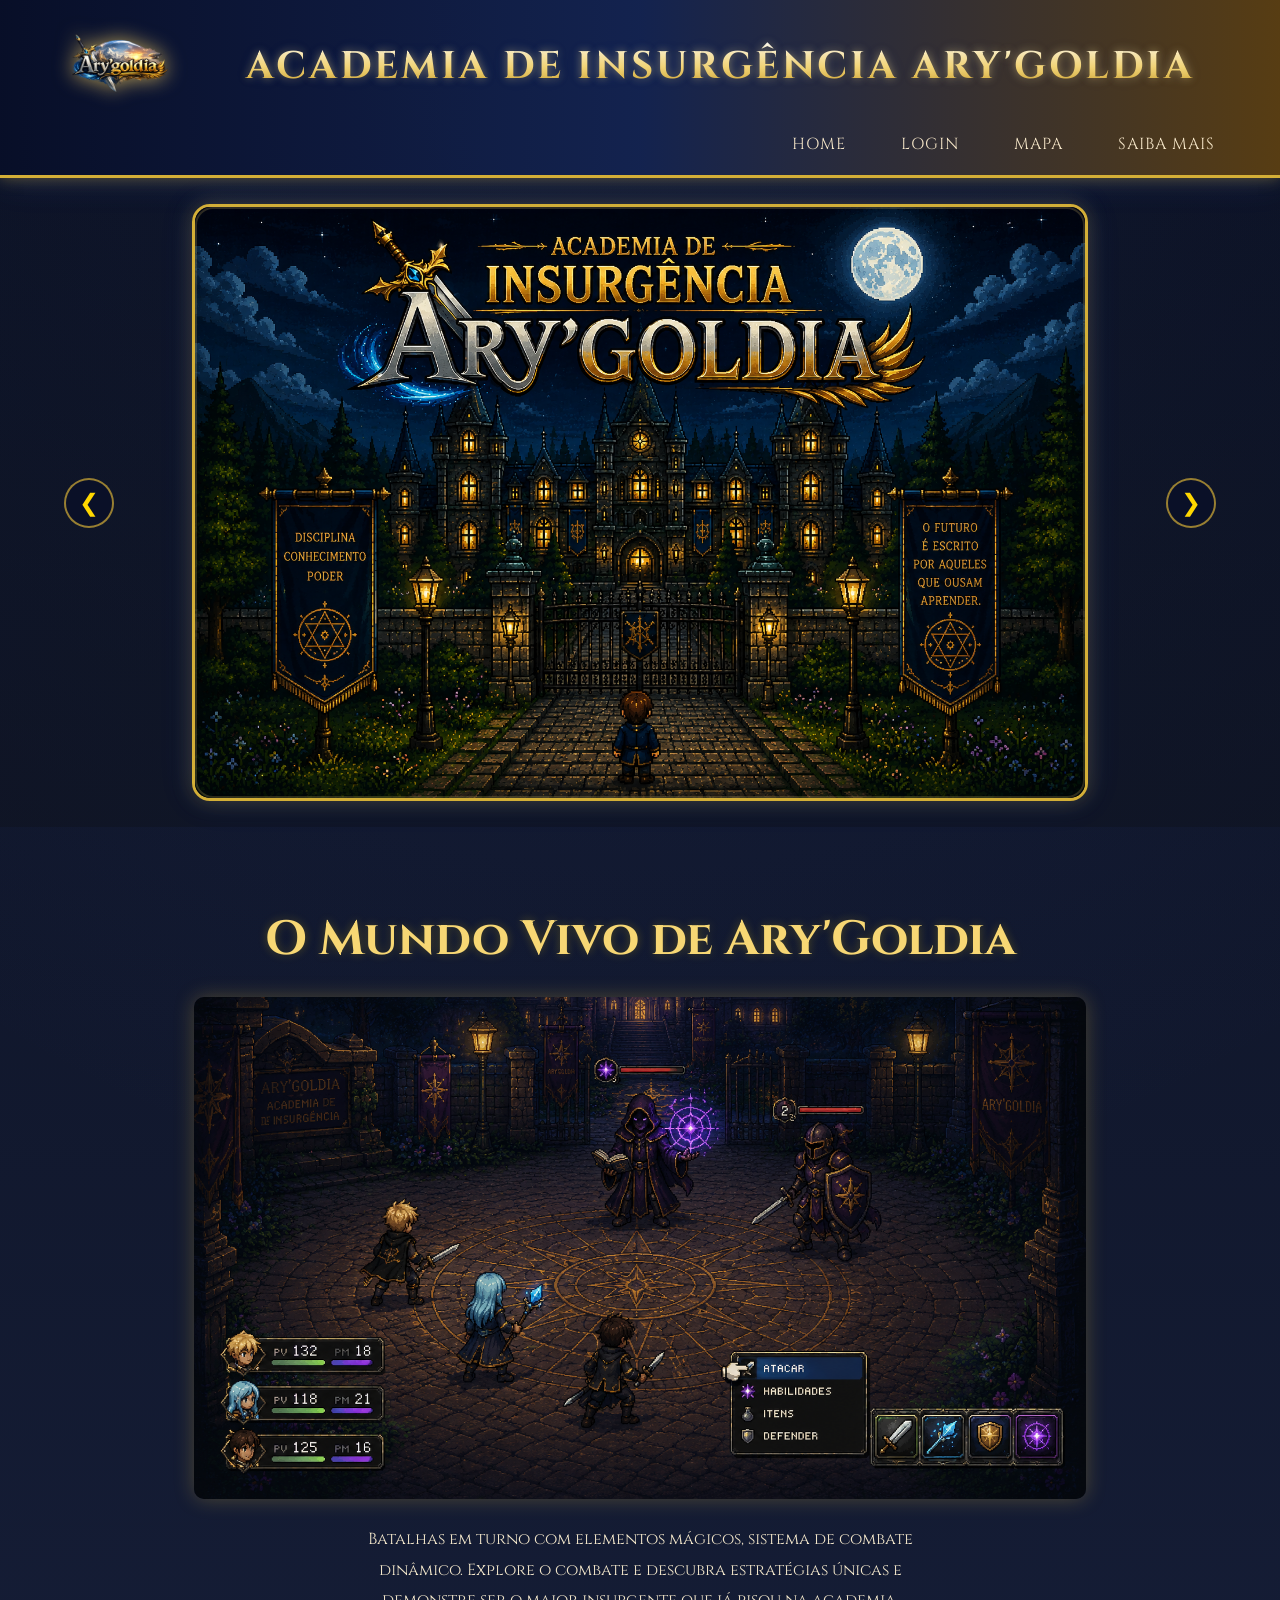
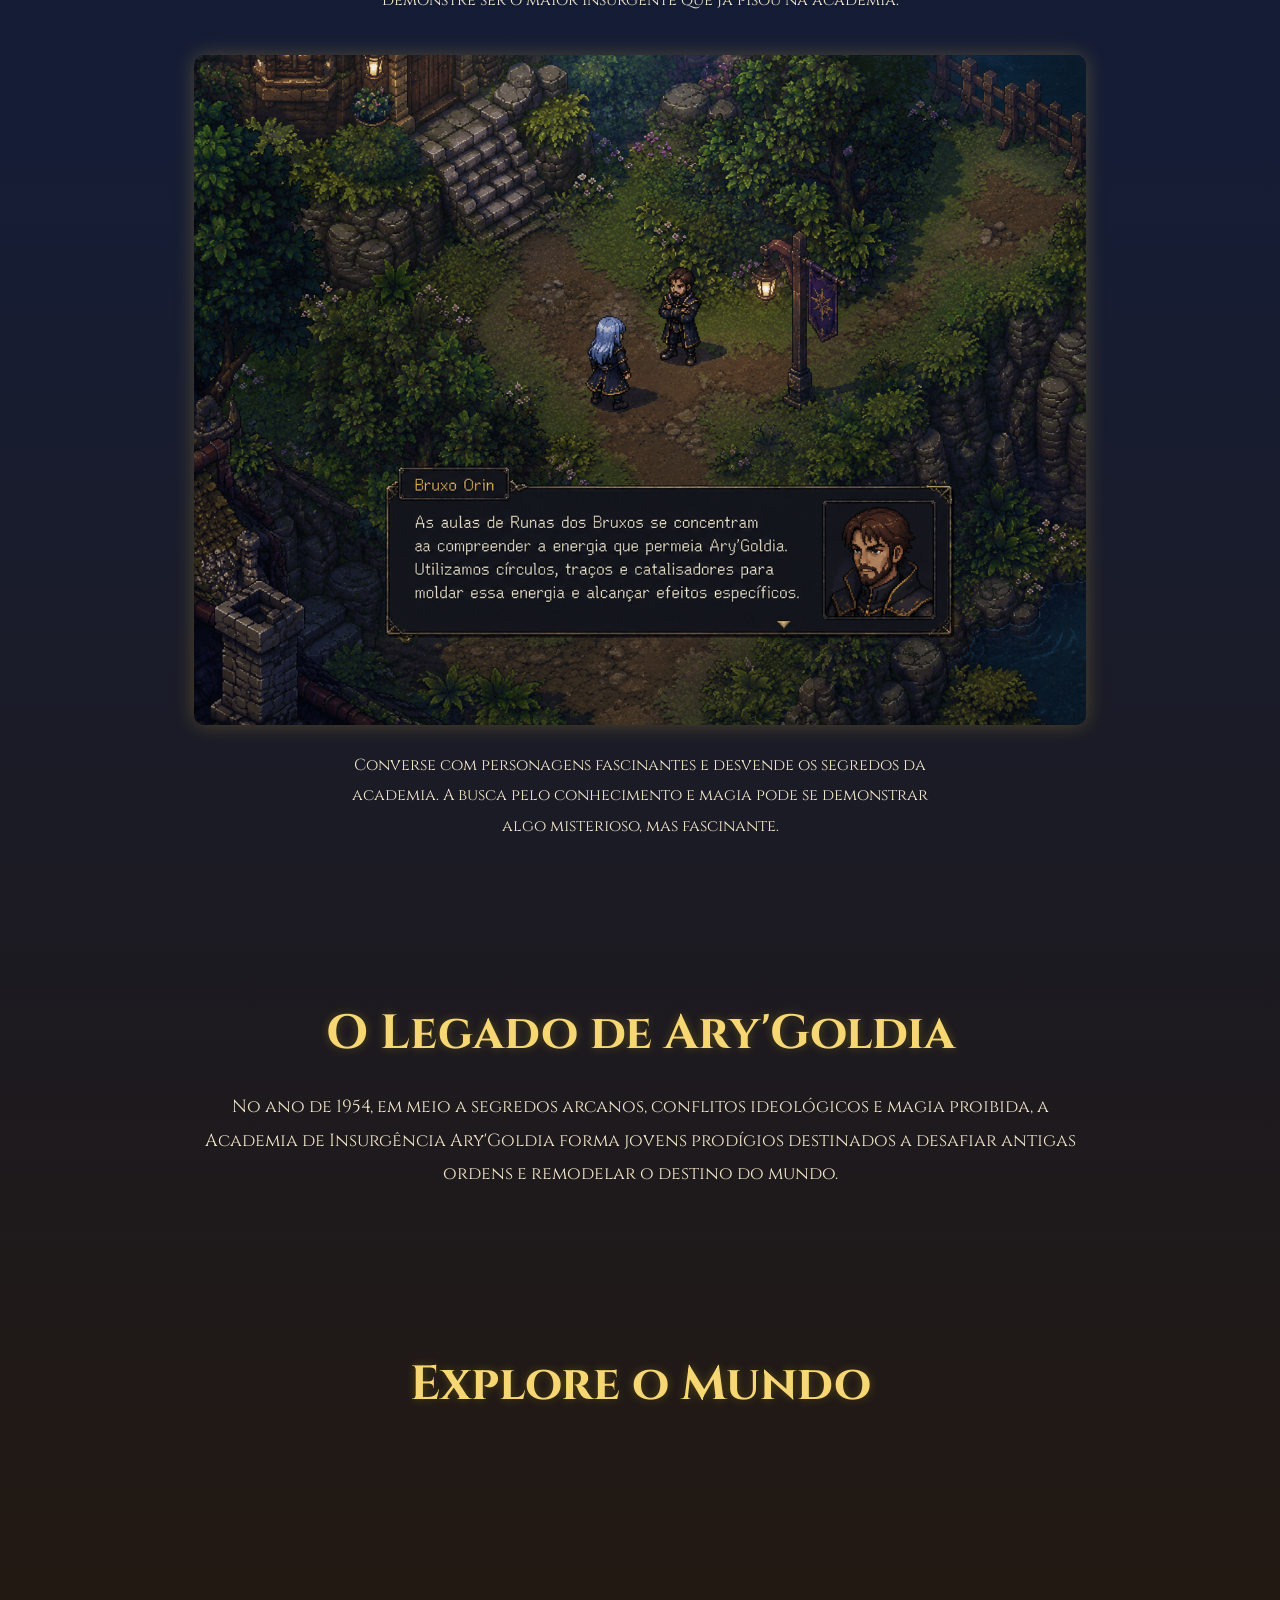
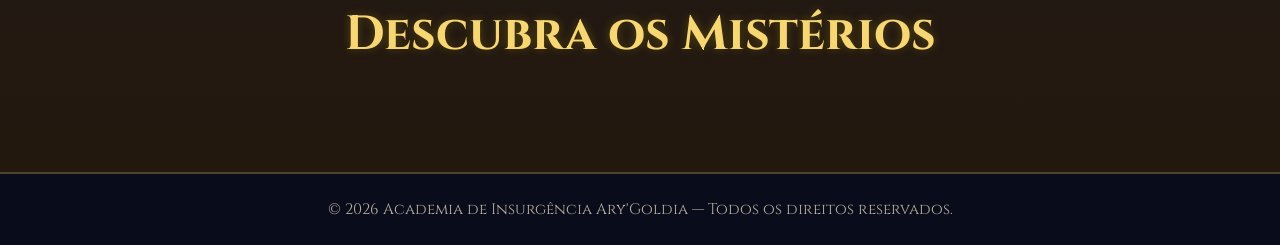
<file: index.html>
<!DOCTYPE html>
<!-- Define o tipo de documento como HTML5 para navegadores modernos -->
<html lang="pt-BR">
<!-- Define o idioma como português brasileiro -->

<head>
    <!-- Início da seção de configuração (não visível) -->
    
    <!-- CONFIGURAÇÕES BÁSICAS DE METADADOS -->
    <meta charset="UTF-8">
    <!-- Define codificação UTF-8 para suportar acentos e caracteres especiais -->
    <meta name="viewport" content="width=device-width, initial-scale=1.0">
    <!-- Torna a página responsiva para dispositivos móveis -->

    <!-- CONFIGURAÇÕES SEO (Search Engine Optimization) -->
    <meta name="description"
        content="Academia de Insurgência Ary'Goldia - Um RPG pixelado clássico ambientado em uma academia de magia em 1954.">
    <!-- Descrição do site para buscadores (Google, Bing, etc) -->
    <meta name="keywords" content="RPG, Ary'Goldia, Academia de Insurgência, jogo pixelado, fantasia">
    <!-- Palavras-chave para indexação por buscadores -->
    <meta name="author" content="Miguel Silva">
    <!-- Identifica o criador/autor do site -->

    <!-- TÍTULO DA PÁGINA -->
    <title>Academia de Insurgência Ary'Goldia</title>
    <!-- Título que aparece na aba do navegador e nos resultados de busca -->

    <!-- IMPORTAÇÃO DE FONTES -->
    <link href="https://fonts.googleapis.com/css2?family=Cinzel:wght@400;700&display=swap" rel="stylesheet">
    <!-- Carrega a fonte "Cinzel" do Google Fonts com pesos 400 (normal) e 700 (bold) -->

    <!-- IMPORTAÇÃO DE ESTILOS GLOBAIS -->
    <link rel="stylesheet" href="style.css">
    <!-- Carrega o arquivo de estilos externo (style.css) para toda a página -->
</head>
<!-- Fim da seção head (configuração) -->

<body>
    <!-- Início do corpo da página (conteúdo visível) -->

    <!-- =========================================
         HEADER (CABEÇALHO/NAVEGAÇÃO)
         ========================================= -->
    <header>
        <!-- Barra de navegação no topo de todas as páginas -->
        
        <!-- LOGO -->
        <img class="logo" src="imagens/LogoAry'Goldia.png" alt="Logo oficial de Ary'Goldia">
        <!-- Logo do jogo com texto alternativo para acessibilidade -->

        <!-- TÍTULO PRINCIPAL -->
        <h1>Academia de Insurgência Ary'Goldia</h1>
        <!-- Título principal do site que aparece em todas as páginas -->

        <!-- NAVEGAÇÃO PRINCIPAL -->
        <nav>
            <!-- Elemento de navegação semântico -->
            <ul>
                <!-- Lista desordenada com links de navegação -->
                <li><a href="index.html">Home</a></li>
                <!-- Link para a página inicial (você está aqui) -->
                <li><a href="login.html">Login</a></li>
                <!-- Link para a página de login -->
                <li><a href="arygoldia_mapa_interativo.html">Mapa</a></li>
                <!-- Link para o mapa interativo do jogo -->
                <li><a href="saiba-mais.html">Saiba Mais</a></li>
                <!-- Link para página com mais informações sobre o jogo -->
            </ul>
        </nav>
    </header>
    <!-- Fim do header -->

    <!-- =========================================
         CONTEÚDO PRINCIPAL
         ========================================= -->
    <main>
        <!-- Container principal de conteúdo da página -->

        <!-- SEÇÃO 1: CARROSSEL DE IMAGENS -->
        <section class="carrossel">
            <!-- Seção com imagens que passam automaticamente -->

            <div class="slides">
                <!-- Container das imagens do carrossel -->

                <!-- IMAGEM 1 DO CARROSSEL -->
                <img src="imagens/carrosel1.png" class="slide active" alt="Entrada da Academia Ary'Goldia">
                <!-- Primeira imagem (ativa por padrão), a que aparece quando carrega a página -->

                <!-- IMAGEM 2 DO CARROSSEL -->
                <img src="imagens/carrosel2.png" class="slide" alt="Sala de aula mágica da academia">
                <!-- Segunda imagem que rotaciona automaticamente -->

                <!-- IMAGEM 3 DO CARROSSEL -->
                <img src="imagens/carrosel3.png" class="slide" alt="Cidade acadêmica de Ary'Goldia">
                <!-- Terceira imagem que completa o ciclo -->

            </div>
            <!-- Fim do container de slides -->

            <!-- BOTÃO ANTERIOR (esquerda) -->
            <button class="prev">&#10094;</button>
            <!-- Botão para voltar à imagem anterior manualmente (seta ◄) -->
            
            <!-- BOTÃO PRÓXIMO (direita) -->
            <button class="next">&#10095;</button>
            <!-- Botão para avançar à próxima imagem manualmente (seta ►) -->

        </section>
        <!-- Fim do carrossel -->

        <!-- SEÇÃO 2: CHAMADA COM IMAGENS -->
        <section class="chamada">
            <!-- Seção promocional com imagens e descrições -->
            
            <h2>O Mundo Vivo de Ary'Goldia</h2>
            <!-- Título da seção -->
            
            <div class="imagens">
                <!-- Container que agrupa as imagens de promoção -->
                
                <!-- CARD 1: COMBATE -->
                <div class="imagem-container">
                    <!-- Primeiro card com imagem e texto -->
                    <img src="imagens/imagem1.png" alt="Cena de batalha mágica">
                    <!-- Imagem do card (combate) -->
                    <p>Batalhas em turno com elementos mágicos, sistema de combate dinâmico. Explore o combate e
                        descubra estratégias únicas e demonstre ser o maior insurgente que já pisou na academia.</p>
                    <!-- Descrição sobre combate no jogo -->
                </div>
                <!-- Fim do card 1 -->
                
                <!-- CARD 2: PERSONAGENS -->
                <div class="imagem-container">
                    <!-- Segundo card com imagem e texto -->
                    <img src="imagens/imagem2.png" alt="Conversa sobre magia">
                    <!-- Imagem do card (personagens) -->
                    <p>Converse com personagens fascinantes e desvende os segredos da academia. A busca pelo
                        conhecimento e magia pode se demonstrar algo misterioso, mas fascinante.</p>
                    <!-- Descrição sobre interação com personagens -->
                </div>
                <!-- Fim do card 2 -->
                
            </div>
            <!-- Fim do container de imagens -->
        </section>
        <!-- Fim da seção chamada -->

        <!-- SEÇÃO 3: LORE / HISTÓRIA -->
        <section class="lore">
            <!-- Seção com informações sobre a história e lore do jogo -->
            
            <h2>O Legado de Ary'Goldia</h2>
            <!-- Título da seção de lore -->

            <p>
                <!-- Parágrafo com contexto histórico -->
                No ano de 1954, em meio a segredos arcanos, conflitos ideológicos e magia proibida,
                a Academia de Insurgência Ary'Goldia forma jovens prodígios destinados a desafiar
                antigas ordens e remodelar o destino do mundo.
            </p>
        </section>
        <!-- Fim da seção lore -->

        <!-- SEÇÃO 4: MAPA (Espaço reservado) -->
        <section class="mapa">
            <!-- Seção reservada para mapa/exploração -->
            <h2>Explore o Mundo</h2>
            <!-- Título indicando funcionalidade futura -->
        </section>
        <!-- Fim da seção mapa -->

        <!-- SEÇÃO 5: SAIBA MAIS (Espaço reservado) -->
        <section class="sobre">
            <!-- Seção reservada para mais informações -->
            <h2>Descubra os Mistérios</h2>
            <!-- Título indicando funcionalidade futura -->
        </section>
        <!-- Fim da seção sobre -->

    </main>
    <!-- Fim do conteúdo principal -->

    <!-- =========================================
         RODAPÉ
         ========================================= -->
    <footer>
        <!-- Seção rodapé no final da página -->
        <p>© 2026 Academia de Insurgência Ary'Goldia — Todos os direitos reservados.</p>
        <!-- Texto de copyright e direitos autorais -->
    </footer>
    <!-- Fim do rodapé -->

    <!-- IMPORTAÇÃO DE JAVASCRIPT GLOBAL -->
    <script src="script.js"></script>
    <!-- Carrega o arquivo JavaScript externo que controla a lógica do carrossel e outras interações -->

</body>
<!-- Fim do corpo da página -->

</html>
<!-- Fim do documento HTML -->
</file>
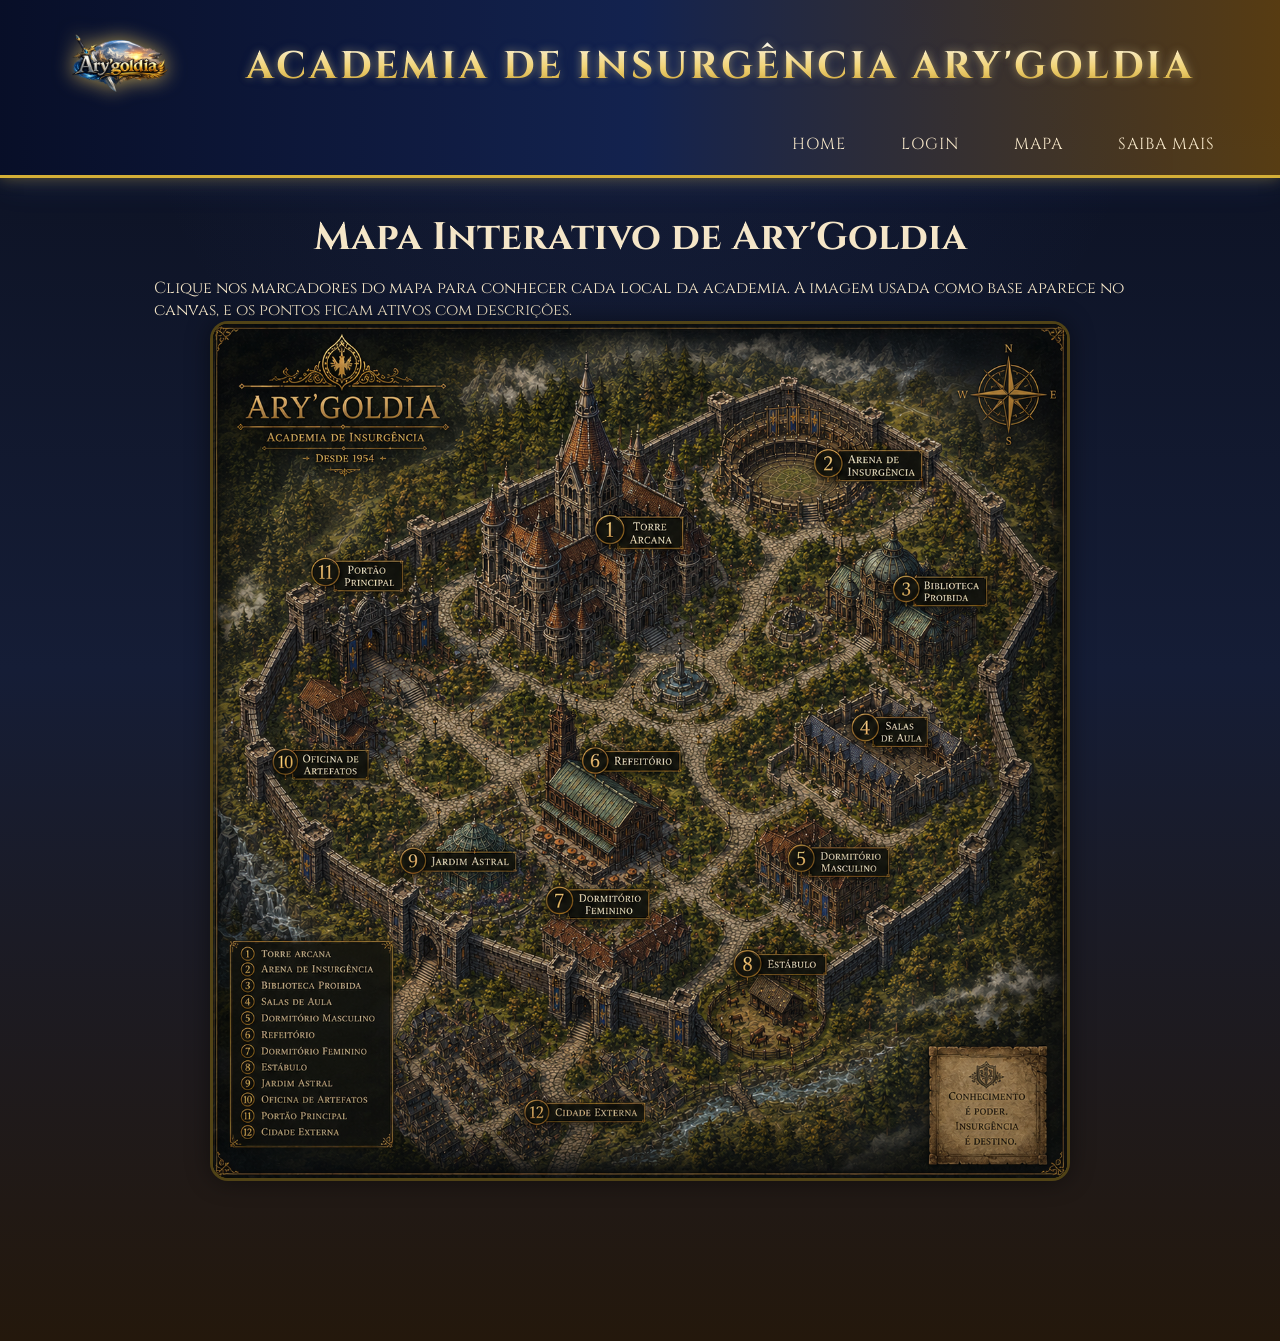
<file: arygoldia_mapa_interativo.html>
<!DOCTYPE html>
<!-- Define o tipo de documento como HTML5 -->
<html lang="pt-BR">
<!-- Define o idioma como português brasileiro -->

<head>
    <!-- Seção de configuração (não visível) -->
    <meta charset="UTF-8">
    <!-- Define codificação UTF-8 -->
    <meta name="viewport" content="width=device-width, initial-scale=1.0">
    <!-- Torna responsivo para celulares -->
    <meta name="description" content="Mapa interativo da Academia Ary'Goldia">
    <!-- Descrição para buscadores -->
    <meta name="author" content="Miguel Silva">
    <!-- Autor da página -->
    <title>Mapa Interativo - Academia de Insurgência Ary'Goldia</title>
    <!-- Título da página -->
    <link href="https://fonts.googleapis.com/css2?family=Cinzel:wght@400;700&display=swap" rel="stylesheet">
    <!-- Importa fonte Cinzel -->
    <link rel="stylesheet" href="style.css">
    <!-- Importa estilos globais -->
</head>

<body class="map-page">
    <!-- Body com classe "map-page" que aplica estilos específicos para esta página -->

    <!-- HEADER - NAVEGAÇÃO -->
    <header>
        <!-- Barra de navegação no topo -->
        <img class="logo" src="imagens/LogoAry'Goldia.png" alt="Logo oficial de Ary'Goldia">
        <!-- Logo do jogo -->
        <h1>Academia de Insurgência Ary'Goldia</h1>
        <!-- Título principal -->
        <nav>
            <!-- Navegação -->
            <ul>
                <!-- Lista de links -->
                <li><a href="index.html">Home</a></li>
                <!-- Link para home -->
                <li><a href="login.html">Login</a></li>
                <!-- Link para login -->
                <li><a href="arygoldia_mapa_interativo.html">Mapa</a></li>
                <!-- Link para esta página (você está aqui) -->
                <li><a href="saiba-mais.html">Saiba Mais</a></li>
                <!-- Link para saiba mais -->
            </ul>
        </nav>
    </header>
    <!-- Fim do header -->

    <!-- CONTEÚDO PRINCIPAL - MAPA INTERATIVO -->
    <main>
        <!-- Container principal -->
        <section class="map-section">
            <!-- Seção do mapa interativo -->
            
            <h2>Mapa Interativo de Ary'Goldia</h2>
            <!-- Título da página -->
            
            <p class="intro">Clique nos marcadores do mapa para conhecer cada local da academia. A imagem usada como base aparece no canvas, e os pontos ficam ativos com descrições.</p>
            <!-- Instruções para o usuário -->
            
            <div class="map-frame">
                <!-- Container que emoldura o mapa -->
                
                <canvas id="cv" width="680" height="680" aria-label="Mapa interativo da Academia Ary'Goldia"></canvas>
                <!-- Canvas onde o mapa é desenhado (elemento que permite desenhar com JavaScript) -->
                <!-- width e height definem o tamanho interno de desenho -->
                <!-- aria-label é para acessibilidade de leitores de tela -->
                
                <div id="panel">
                    <!-- Painel de informações que aparece ao clicar em um local (inicialmente invisível) -->
                    
                    <div id="panel-num">1</div>
                    <!-- Número do local clicado (círculo com número) -->
                    
                    <div id="panel-body">
                        <!-- Container para as informações do local -->
                        
                        <div id="panel-cat"></div>
                        <!-- Categoria do local (ex: "COMBATE", "HABITAÇÃO") -->
                        
                        <div id="panel-name"></div>
                        <!-- Nome do local (ex: "Torre Arcana") -->
                        
                        <div id="panel-desc"></div>
                        <!-- Descrição detalhada do local -->
                        
                    </div>
                    <!-- Fim do corpo do painel -->
                    
                    <button id="panel-close" aria-label="Fechar">✕</button>
                    <!-- Botão X para fechar o painel -->
                    <!-- aria-label descreve o botão para leitores de tela -->
                    
                </div>
                <!-- Fim do painel -->
                
            </div>
            <!-- Fim do map-frame -->
            
        </section>
        <!-- Fim da seção do mapa -->
    </main>
    <!-- Fim do conteúdo principal -->

    <!-- SCRIPT GLOBAL -->
    <script src="script.js"></script>
    <!-- Carrega o JavaScript que controla toda a lógica do mapa interativo -->
    <!-- Este arquivo contém: desenho do mapa, detecção de cliques, etc -->
    
</body>
<!-- Fim do corpo -->

</html>
<!-- Fim do HTML -->
</file>
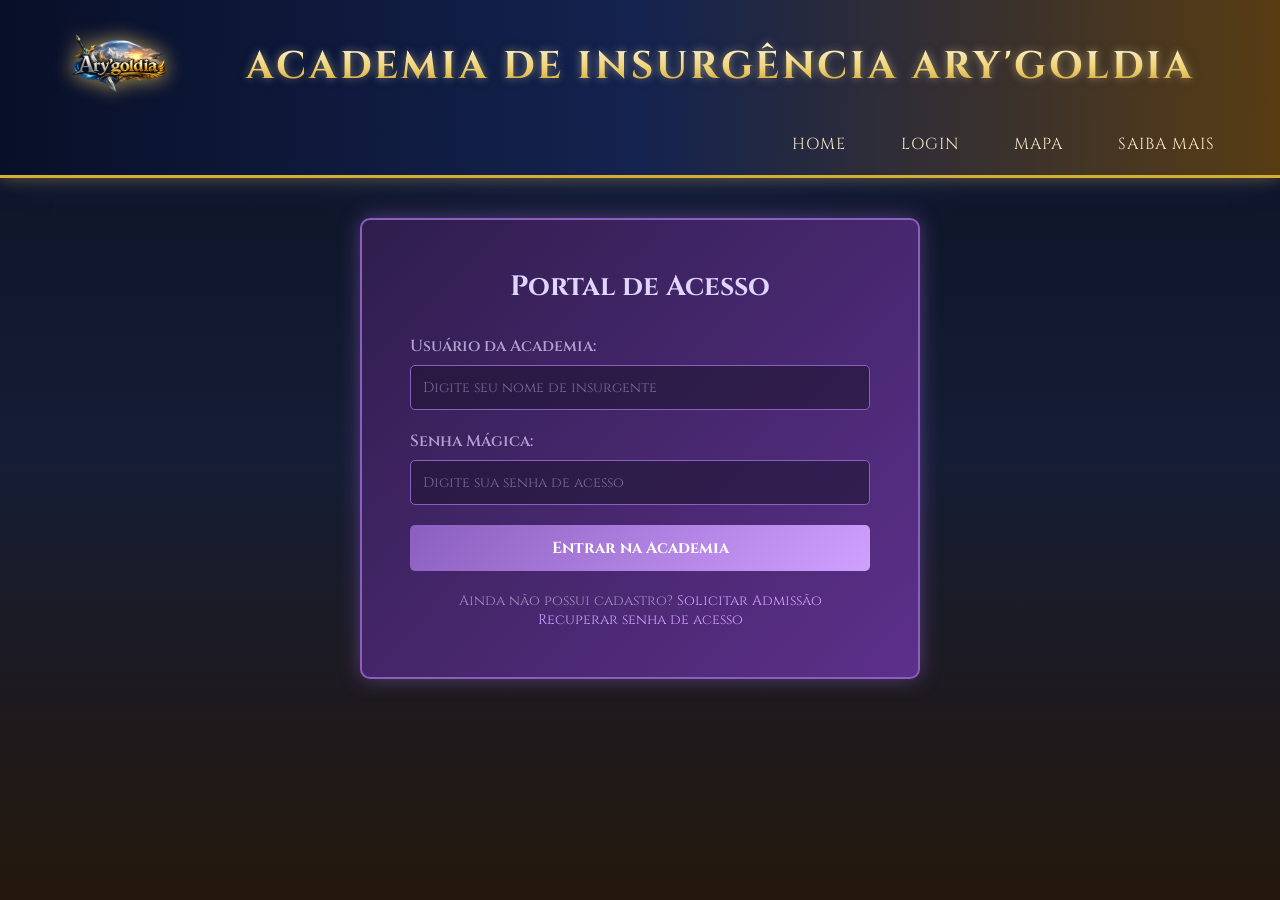
<file: login.html>
<!DOCTYPE html>
<!-- Define o tipo de documento como HTML5 -->
<html lang="pt-BR">
<!-- Define o idioma como português brasileiro -->

<head>
    <!-- Seção de configuração (não visível) -->
    <meta charset="UTF-8">
    <!-- Define codificação UTF-8 para caracteres especiais -->
    <meta name="viewport" content="width=device-width, initial-scale=1.0">
    <!-- Torna a página responsiva para dispositivos móveis -->
    <meta name="description" content="Login - Academia de Insurgência Ary'Goldia">
    <!-- Descrição para buscadores -->
    <meta name="author" content="Miguel Silva">
    <!-- Identifica o autor -->
    <title>Login - Academia de Insurgência Ary'Goldia</title>
    <!-- Título da página -->
    <link href="https://fonts.googleapis.com/css2?family=Cinzel:wght@400;700&display=swap" rel="stylesheet">
    <!-- Importa a fonte Cinzel do Google Fonts -->
    <link rel="stylesheet" href="style.css">
    <!-- Importa estilos globais -->
</head>

<body class="login-page">
    <!-- Body com classe especial "login-page" para aplicar estilos diferentes nesta página -->

    <!-- HEADER - NAVEGAÇÃO -->
    <header>
        <!-- Barra de navegação (igual em todas as páginas) -->
        <img class="logo" src="imagens/LogoAry'Goldia.png" alt="Logo oficial de Ary'Goldia">
        <!-- Logo do jogo -->
        <h1>Academia de Insurgência Ary'Goldia</h1>
        <!-- Título principal -->
        <nav>
            <!-- Navegação -->
            <ul>
                <!-- Lista de links -->
                <li><a href="index.html">Home</a></li>
                <!-- Link para home -->
                <li><a href="login.html">Login</a></li>
                <!-- Link para esta página (você está aqui) -->
                <li><a href="arygoldia_mapa_interativo.html">Mapa</a></li>
                <!-- Link para mapa interativo -->
                <li><a href="saiba-mais.html">Saiba Mais</a></li>
                <!-- Link para saiba mais -->
            </ul>
        </nav>
    </header>
    <!-- Fim do header -->

    <!-- CONTEÚDO PRINCIPAL - FORMULÁRIO DE LOGIN -->
    <main>
        <!-- Container principal -->
        <div class="login-container">
            <!-- Caixa do formulário de login com estilo roxo -->
            <h2>Portal de Acesso</h2>
            <!-- Título do formulário -->
            <form>
                <!-- Formulário de login (elementos interativos) -->
                
                <!-- CAMPO 1: USUÁRIO -->
                <div class="form-group">
                    <!-- Grupo para organizar um campo do formulário -->
                    <label for="usuario">Usuário da Academia:</label>
                    <!-- Rótulo descritivo (conectado ao input pelo id) -->
                    <input type="text" id="usuario" name="usuario" placeholder="Digite seu nome de insurgente" required>
                    <!-- Campo de entrada de texto para username, obrigatório (required) -->
                </div>
                <!-- Fim do grupo de usuário -->

                <!-- CAMPO 2: SENHA -->
                <div class="form-group">
                    <!-- Grupo para organizar o campo de senha -->
                    <label for="senha">Senha Mágica:</label>
                    <!-- Rótulo para o campo de senha -->
                    <input type="password" id="senha" name="senha" placeholder="Digite sua senha de acesso" required>
                    <!-- Campo de entrada de senha (oculta caracteres), obrigatório -->
                </div>
                <!-- Fim do grupo de senha -->

                <!-- BOTÃO DE ENVIO -->
                <button type="submit" class="btn-login">Entrar na Academia</button>
                <!-- Botão para submeter o formulário (enviar dados) -->

                <!-- LINKS DE SUPORTE -->
                <div class="login-footer">
                    <!-- Container para links auxiliares no rodapé do formulário -->
                    <p>Ainda não possui cadastro? <a href="#">Solicitar Admissão</a></p>
                    <!-- Parágrafo com link para criar nova conta -->
                    <p><a href="#">Recuperar senha de acesso</a></p>
                    <!-- Link para recuperar senha esquecida -->
                </div>
                <!-- Fim dos links de suporte -->
            </form>
            <!-- Fim do formulário -->
        </div>
        <!-- Fim do container de login -->
    </main>
    <!-- Fim do conteúdo principal -->

    <!-- SCRIPT GLOBAL -->
    <script src="script.js"></script>
    <!-- Carrega JavaScript global -->
</body>
<!-- Fim do corpo -->

</html>
<!-- Fim do HTML -->
</file>
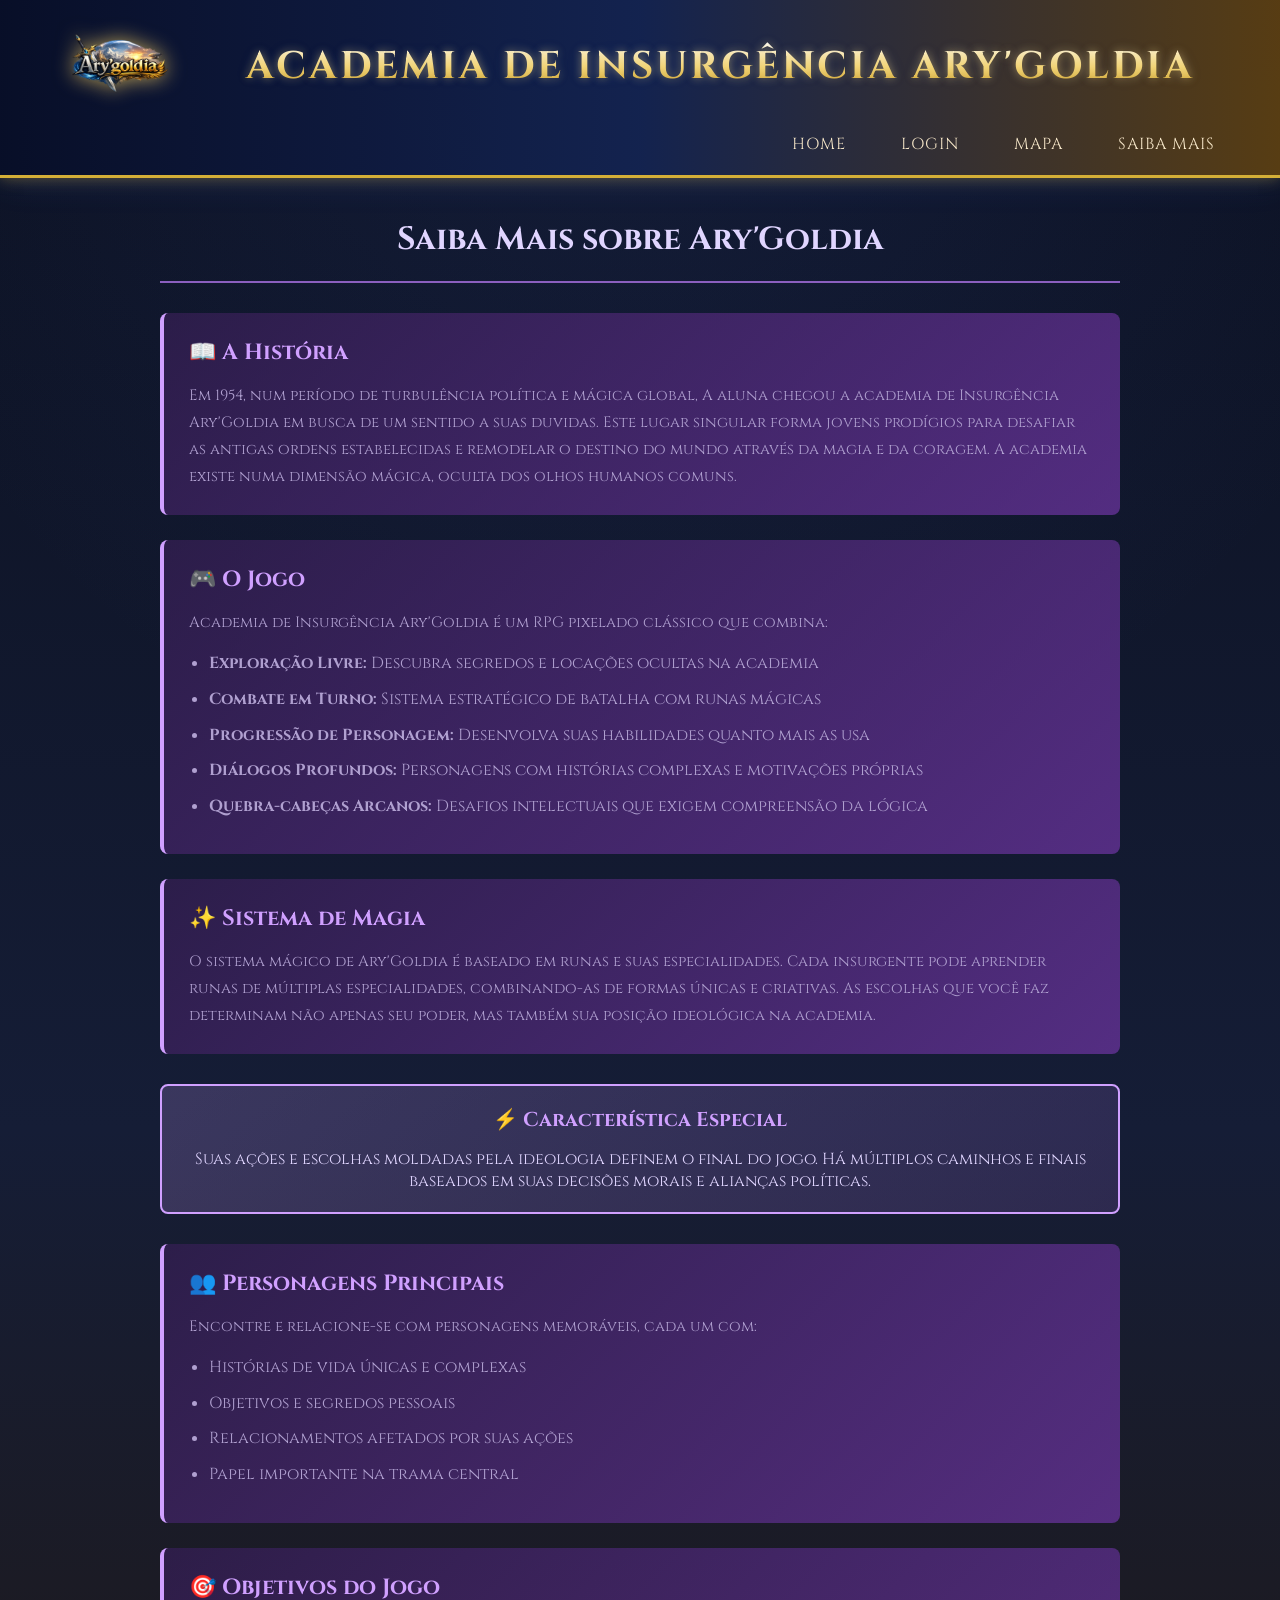
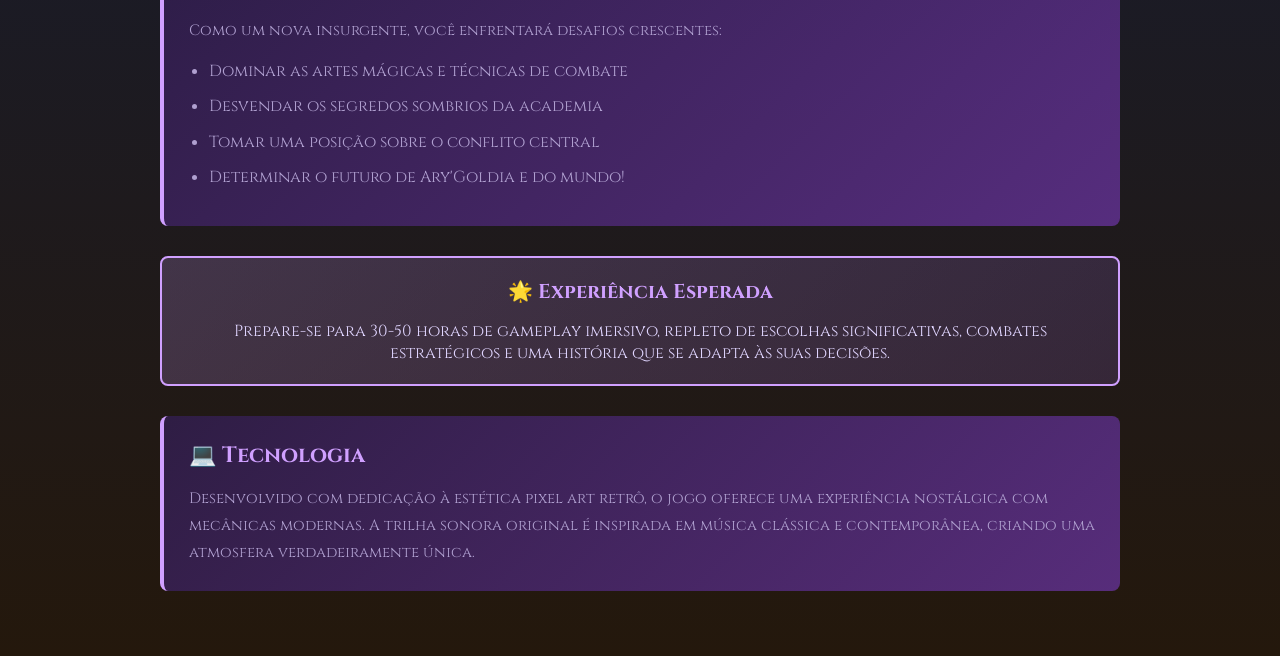
<file: saiba-mais.html>
<!DOCTYPE html>
<!-- Define o tipo de documento como HTML5 para navegadores modernos -->
<html lang="pt-BR">
<!-- Define o idioma da página como português brasileiro -->

<head>
    <!-- Começo da seção de configuração da página (não visível) -->
    <meta charset="UTF-8">
    <!-- Define a codificação de caracteres como UTF-8 para suportar acentos e símbolos -->
    <meta name="viewport" content="width=device-width, initial-scale=1.0">
    <!-- Torna a página responsiva em dispositivos móveis -->
    <meta name="description" content="Saiba Mais - Academia de Insurgência Ary'Goldia">
    <!-- Descrição da página para buscadores (SEO) -->
    <meta name="author" content="Miguel Silva">
    <!-- Identifica o autor da página -->
    <title>Saiba Mais - Academia de Insurgência Ary'Goldia</title>
    <!-- Define o título que aparece na aba do navegador -->
    <link href="https://fonts.googleapis.com/css2?family=Cinzel:wght@400;700&display=swap" rel="stylesheet">
    <!-- Importa a fonte "Cinzel" do Google Fonts com pesos 400 (normal) e 700 (bold) -->
    <link rel="stylesheet" href="style.css">
    <!-- Importa o arquivo de estilos global (style.css) -->
    <style>
        /* Estilos específicos desta página (internos) */
        
        .saiba-mais-section {
            /* Container principal que centraliza o conteúdo */
            padding: 40px 20px; /* Espaço interno: 40px em cima/baixo, 20px nas laterais */
            max-width: 1000px; /* Largura máxima do container */
            margin: 0 auto; /* Centraliza horizontalmente */
        }

        .saiba-mais-section h2 {
            /* Estilo do título principal da seção */
            color: #e0d5ff; /* Cor roxa clara */
            font-size: 32px; /* Tamanho do texto */
            margin-bottom: 30px; /* Espaço abaixo do título */
            text-align: center; /* Centraliza o texto */
            border-bottom: 2px solid #8b5fbf; /* Linha roxa abaixo */
            padding-bottom: 20px; /* Espaço interno abaixo */
        }

        .info-card {
            /* Estilo dos cartões de informação */
            background: linear-gradient(135deg, rgba(50, 30, 80, 0.8), rgba(100, 50, 150, 0.8));
            /* Fundo com gradiente roxo diagonal (semi-transparente) */
            border-left: 4px solid #d0a0ff; /* Borda roxa à esquerda */
            border-radius: 8px; /* Cantos arredondados */
            padding: 25px; /* Espaço interno */
            margin-bottom: 25px; /* Espaço abaixo de cada cartão */
            transition: all 0.3s ease; /* Transição suave de 0.3s para efeitos */
        }

        .info-card:hover {
            /* Efeito quando o mouse passa sobre o cartão */
            transform: translateX(5px); /* Move 5px para a direita */
            box-shadow: 0 5px 20px rgba(208, 160, 255, 0.2);
            /* Adiciona sombra roxa para destaque */
        }

        .info-card h3 {
            /* Estilo dos títulos dentro dos cartões */
            color: #d0a0ff; /* Cor roxa */
            font-size: 22px; /* Tamanho do texto */
            margin-bottom: 15px; /* Espaço abaixo */
        }

        .info-card p {
            /* Estilo dos parágrafos dentro dos cartões */
            color: #b0a0d0; /* Cor roxa mais clara */
            line-height: 1.8; /* Espaço entre linhas para melhor leitura */
            font-size: 15px; /* Tamanho do texto */
        }

        .info-card ul {
            /* Estilo das listas dentro dos cartões */
            color: #b0a0d0; /* Cor roxa */
            margin: 15px 0 0 20px; /* Espaçamento e indentação */
        }

        .info-card li {
            /* Estilo de cada item da lista */
            margin-bottom: 10px; /* Espaço entre itens */
            line-height: 1.6; /* Espaço entre linhas */
        }

        .destaque {
            /* Estilo dos cartões destacados */
            background: linear-gradient(135deg, rgba(208, 160, 255, 0.2), rgba(139, 95, 191, 0.2));
            /* Fundo com gradiente roxo diagonal (mais transparente) */
            border: 2px solid #d0a0ff; /* Borda roxa em todos os lados */
            border-radius: 8px; /* Cantos arredondados */
            padding: 20px; /* Espaço interno */
            margin: 30px 0; /* Espaço acima e abaixo */
            text-align: center; /* Centraliza o texto */
        }

        .destaque h3 {
            /* Estilo dos títulos destacados */
            color: #d0a0ff; /* Cor roxa */
            font-size: 20px; /* Tamanho do texto */
            margin-bottom: 15px; /* Espaço abaixo */
        }

        .destaque p {
            /* Estilo dos parágrafos destacados */
            color: #e0d5ff; /* Cor roxa clara */
            font-size: 16px; /* Tamanho do texto */
        }
    </style>
    <!-- Fim da seção de estilos internos -->
</head>
<!-- Fim da seção head -->

<body>
    <!-- Corpo da página (conteúdo visível) -->

    <!-- HEADER - Início -->
    <header>
        <!-- Barra de navegação no topo da página -->
        <img class="logo" src="imagens/LogoAry'Goldia.png" alt="Logo oficial de Ary'Goldia">
        <!-- Logo do jogo com texto alternativo para acessibilidade -->
        <h1>Academia de Insurgência Ary'Goldia</h1>
        <!-- Título principal da página -->
        <nav>
            <!-- Navegação principal -->
            <ul>
                <!-- Lista de links de navegação -->
                <li><a href="index.html">Home</a></li>
                <!-- Link para a página inicial -->
                <li><a href="login.html">Login</a></li>
                <!-- Link para a página de login -->
                <li><a href="arygoldia_mapa_interativo.html">Mapa</a></li>
                <!-- Link para o mapa interativo -->
                <li><a href="saiba-mais.html">Saiba Mais</a></li>
                <!-- Link para esta página (saiba-mais) -->
            </ul>
        </nav>
    </header>
    <!-- HEADER - Fim -->

    <!-- MAIN CONTENT - Início -->
    <main>
        <!-- Container principal de conteúdo -->
        <section class="saiba-mais-section">
            <!-- Seção de informações sobre o jogo -->
            <h2>Saiba Mais sobre Ary'Goldia</h2>
            <!-- Título da seção -->

            <!-- CARTÃO 1: A História -->
            <div class="info-card">
                <!-- Cartão com informações sobre a história -->
                <h3>📖 A História</h3>
                <!-- Título com ícone de livro -->
                <p>
                    <!-- Parágrafo com contexto do jogo -->
                    Em 1954, num período de turbulência política e mágica global, A aluna chegou a academia de Insurgência 
                    Ary'Goldia em busca de um sentido a suas duvidas. Este lugar singular forma jovens prodígios para desafiar as antigas ordens 
                    estabelecidas e remodelar o destino do mundo através da magia e da coragem. A academia existe numa 
                    dimensão mágica, oculta dos olhos humanos comuns.
                </p>
            </div>

            <!-- CARTÃO 2: O Jogo -->
            <div class="info-card">
                <!-- Cartão com informações sobre o jogo -->
                <h3>🎮 O Jogo</h3>
                <!-- Título com ícone de controle -->
                <p>
                    <!-- Introdução sobre o tipo de jogo -->
                    Academia de Insurgência Ary'Goldia é um RPG pixelado clássico que combina:
                </p>
                <ul>
                    <!-- Lista de características do jogo -->
                    <li><strong>Exploração Livre:</strong> Descubra segredos e locações ocultas na academia</li>
                    <!-- Característica 1: exploração -->
                    <li><strong>Combate em Turno:</strong> Sistema estratégico de batalha com runas mágicas</li>
                    <!-- Característica 2: combate -->
                    <li><strong>Progressão de Personagem:</strong> Desenvolva suas habilidades quanto mais as usa</li>
                    <!-- Característica 3: progressão -->
                    <li><strong>Diálogos Profundos:</strong> Personagens com histórias complexas e motivações próprias</li>
                    <!-- Característica 4: diálogos -->
                    <li><strong>Quebra-cabeças Arcanos:</strong> Desafios intelectuais que exigem compreensão da lógica</li>
                    <!-- Característica 5: puzzles -->
                </ul>
            </div>

            <!-- CARTÃO 3: Sistema de Magia -->
            <div class="info-card">
                <!-- Cartão explicando o sistema mágico -->
                <h3>✨ Sistema de Magia</h3>
                <!-- Título com ícone de magia -->
                <p>
                    <!-- Explicação do sistema de runas -->
                    O sistema mágico de Ary'Goldia é baseado em runas e suas especialidades. Cada insurgente pode 
                    aprender runas de múltiplas especialidades, combinando-as de formas únicas e criativas. As escolhas 
                    que você faz determinam não apenas seu poder, mas também sua posição ideológica na academia.
                </p>
            </div>

            <!-- CARTÃO DESTACADO 1: Característica Especial -->
            <div class="destaque">
                <!-- Cartão destacado com informação importante -->
                <h3>⚡ Característica Especial</h3>
                <!-- Título destacado -->
                <p>
                    <!-- Destaque sobre escolhas no jogo -->
                    Suas ações e escolhas moldadas pela ideologia definem o final do jogo. Há múltiplos caminhos 
                    e finais baseados em suas decisões morais e alianças políticas.
                </p>
            </div>

            <!-- CARTÃO 4: Personagens Principais -->
            <div class="info-card">
                <!-- Cartão sobre personagens -->
                <h3>👥 Personagens Principais</h3>
                <!-- Título com ícone de pessoas -->
                <p>
                    <!-- Introdução sobre personagens -->
                    Encontre e relacione-se com personagens memoráveis, cada um com:
                </p>
                <ul>
                    <!-- Lista de características dos personagens -->
                    <li>Histórias de vida únicas e complexas</li>
                    <li>Objetivos e segredos pessoais</li>
                    <li>Relacionamentos afetados por suas ações</li>
                    <li>Papel importante na trama central</li>
                </ul>
            </div>

            <!-- CARTÃO 5: Objetivos do Jogo -->
            <div class="info-card">
                <!-- Cartão listando objetivos -->
                <h3>🎯 Objetivos do Jogo</h3>
                <!-- Título com ícone de alvo -->
                <p>
                    <!-- Introdução aos objetivos -->
                    Como um nova insurgente, você enfrentará desafios crescentes:
                </p>
                <ul>
                    <!-- Lista de objetivos do jogo -->
                    <li>Dominar as artes mágicas e técnicas de combate</li>
                    <li>Desvendar os segredos sombrios da academia</li>
                    <li>Tomar uma posição sobre o conflito central</li>
                    <li>Determinar o futuro de Ary'Goldia e do mundo!</li>
                </ul>
            </div>

            <!-- CARTÃO DESTACADO 2: Experiência Esperada -->
            <div class="destaque">
                <!-- Cartão destacado com informação sobre gameplay -->
                <h3>🌟 Experiência Esperada</h3>
                <!-- Título destacado -->
                <p>
                    <!-- Destaque sobre duração e qualidade -->
                    Prepare-se para 30-50 horas de gameplay imersivo, repleto de escolhas significativas, 
                    combates estratégicos e uma história que se adapta às suas decisões.
                </p>
            </div>

            <!-- CARTÃO 6: Tecnologia -->
            <div class="info-card">
                <!-- Cartão sobre tecnologia do jogo -->
                <h3>💻 Tecnologia</h3>
                <!-- Título com ícone de computador -->
                <p>
                    <!-- Descrição técnica do jogo -->
                    Desenvolvido com dedicação à estética pixel art retrô, o jogo oferece uma experiência nostálgica 
                    com mecânicas modernas. A trilha sonora original é inspirada em música clássica e contemporânea, 
                    criando uma atmosfera verdadeiramente única.
                </p>
            </div>
        </section>
        <!-- Fim da seção de informações -->
    </main>
    <!-- FIM MAIN CONTENT -->

    <!-- Script externo -->
    <script src="script.js"></script>
    <!-- Carrega o arquivo JavaScript global (script.js) -->
</body>
<!-- Fim do corpo da página -->

</html>
<!-- Fim do documento HTML -->
</file>
<file: style.css>
/* =========================================
   ACADEMIA DE INSURGÊNCIA ARY'GOLDIA
   CSS OFICIAL - RPG PIXEL FANTASY
   ========================================= */

:root {
    --primary-gold: #d4af37;
    --secondary-gold: #f7d774;
    --text-light: #f5e6c8;
    --text-muted: #f3e7cb;
    --bg-dark: #0b1020;
    --bg-mid: #151d36;
    --bg-accent: #24180c;
    --shadow-blue: rgba(80, 120, 255, 0.15);
    --shadow-gold: rgba(212, 175, 55, 0.4);
}

* {
    margin: 0;
    padding: 0;
    box-sizing: border-box;
}

html {
    scroll-behavior: smooth;
}

body {
    min-height: 100vh;
    overflow-x: hidden;
    font-family: 'Cinzel', serif;
    color: var(--text-light);
    background:
        radial-gradient(circle at top, rgba(60, 90, 180, 0.15), transparent 35%),
        linear-gradient(to bottom, var(--bg-dark), var(--bg-mid), var(--bg-accent));
}

img {
    max-width: 100%;
    display: block;
}

header {
    display: flex;
    flex-wrap: wrap;
    justify-content: space-between;
    align-items: center;
    gap: 20px;
    padding: 20px clamp(20px, 5vw, 50px);
    background: linear-gradient(
        to right,
        rgba(8, 15, 40, 0.97),
        rgba(20, 35, 80, 0.96),
        rgba(92, 63, 18, 0.95)
    );
    border-bottom: 3px solid var(--primary-gold);
    box-shadow:
        0 0 15px var(--shadow-gold),
        0 0 35px var(--shadow-blue);
    position: sticky;
    top: 0;
    z-index: 1000;
}

.logo {
    width: 140px;
    filter: drop-shadow(0 0 10px rgba(255, 215, 100, 0.7));
    animation: brilhoLogo 3s infinite alternate;
    transition: transform 0.4s ease;
}

.logo:hover {
    transform: scale(1.08);
}

@keyframes brilhoLogo {
    from {
        filter: drop-shadow(0 0 8px gold);
    }
    to {
        filter: drop-shadow(0 0 18px #5dade2);
    }
}

header h1 {
    flex: 1 1 auto;
    min-width: 0;
    text-align: center;
    white-space: normal;
    font-size: clamp(1.4rem, 3vw, 2.7rem);
    letter-spacing: 3px;
    text-transform: uppercase;
    background: linear-gradient(to bottom, #ffffff, var(--secondary-gold), #b8860b);
    -webkit-background-clip: text;
    -webkit-text-fill-color: transparent;
    text-shadow:
        0 0 8px rgba(255, 223, 120, 0.45),
        0 0 15px var(--shadow-blue);
}

nav {
    margin-left: auto;
    align-self: center;
}

nav ul {
    display: flex;
    flex-wrap: wrap;
    justify-content: flex-end;
    list-style: none;
    gap: 25px;
}

nav a {
    text-decoration: none;
    color: var(--text-light);
    text-transform: uppercase;
    font-size: clamp(1rem, 1.05vw, 1.1rem);
    letter-spacing: 1px;
    padding: 10px 14px;
    border: 1px solid transparent;
    border-radius: 8px;
    outline: none;
    transition: all 0.3s ease;
}

nav a:hover {
    color: #ffd700;
    border-color: rgba(255, 215, 0, 0.6);
    background: rgba(255, 215, 0, 0.08);
    box-shadow:
        0 0 10px rgba(255, 215, 0, 0.25),
        0 0 15px rgba(100, 180, 255, 0.15);
}

main {
    width: 100%;
}

.carrossel {
    width: 100%;
    display: flex;
    justify-content: center;
    align-items: center;
    position: relative;
    padding: clamp(15px, 2vw, 40px);
    background: linear-gradient(to bottom, rgba(10, 16, 32, 0.4), rgba(15, 20, 35, 0.75));
}

.slides {
    position: relative;
    width: min(70vw, 1100px);
    max-width: 100%;
    border: clamp(2px, 0.3vw, 4px) solid var(--primary-gold);
    border-radius: 18px;
    overflow: hidden;
    box-shadow:
        0 0 20px rgba(212, 175, 55, 0.25),
        0 0 35px rgba(40, 90, 255, 0.12);
}

.slides img {
    position: absolute;
    inset: 0;
    width: 100%;
    height: 100%;
    object-fit: cover;
    object-position: center;
    opacity: 0;
    transition: opacity 2s ease, transform 0.5s ease;
}

.slides img.active {
    opacity: 1;
    z-index: 1;
}

.slides:hover img {
    transform: scale(1.02);
}

.slides::before {
    content: "";
    position: absolute;
    inset: 0;
    border: 2px solid rgba(255, 223, 120, 0.18);
    border-radius: inherit;
    pointer-events: none;
    z-index: 5;
}

.prev,
.next {
    position: absolute;
    top: 50%;
    transform: translateY(-50%);
    width: 50px;
    height: 50px;
    background: rgba(10, 15, 40, 0.75);
    color: gold;
    border: 2px solid rgba(212, 175, 55, 0.7);
    border-radius: 50%;
    font-size: 1.5rem;
    cursor: pointer;
    transition: all 0.3s ease;
}

.prev:hover,
.next:hover,
.prev:focus,
.next:focus {
    background: rgba(25, 35, 75, 0.95);
    box-shadow: 0 0 15px rgba(255, 215, 0, 0.35);
}

.prev {
    left: 5%;
}

.next {
    right: 5%;
}

.lore,
.mapa,
.sobre,
.chamada {
    padding: 80px clamp(5%, 12%, 15%);
    text-align: center;
    margin: 0 auto;
    max-width: 1200px;
}

.lore h2,
.mapa h2,
.sobre h2,
.chamada h2 {
    font-size: clamp(2rem, 4vw, 3rem);
    margin-bottom: 25px;
    color: var(--secondary-gold);
    text-shadow: 0 0 10px rgba(255, 215, 0, 0.25);
}

.lore p,
.chamada .imagem-container p {
    max-width: 900px;
    margin: auto;
    line-height: 1.9;
    font-size: 1.1rem;
    color: var(--text-muted);
}

.chamada .imagens {
    display: flex;
    flex-direction: column;
    gap: 40px;
    align-items: center;
}

.chamada .imagens img {
    max-width: 100%;
    height: auto;
    border-radius: 10px;
    box-shadow: 0 0 20px rgba(212, 175, 55, 0.3);
}

.chamada .imagem-container p {
    margin-top: 25px;
    font-size: 1rem;
    max-width: 600px;
    margin-left: auto;
    margin-right: auto;
}

footer {
    text-align: center;
    padding: 25px;
    border-top: 2px solid rgba(212, 175, 55, 0.35);
    background: rgba(8, 12, 28, 0.95);
    font-size: 0.95rem;
    color: rgba(245, 230, 200, 0.75);
}

body.login-page main {
    padding: 40px clamp(30px, 5vw, 60px);
    max-width: 1100px;
    margin: 0 auto;
}

body.login-page .login-container {
    width: min(100%, 560px);
    margin: 0 auto;
    padding: 48px;
    background: linear-gradient(135deg, rgba(50, 30, 80, 0.9), rgba(100, 50, 150, 0.9));
    border: 2px solid #8b5fbf;
    border-radius: 10px;
    box-shadow: 0 0 20px rgba(139, 95, 191, 0.5);
}

body.login-page .login-container h2 {
    text-align: center;
    color: #e0d5ff;
    margin-bottom: 30px;
    font-size: 28px;
}

body.login-page .form-group {
    margin-bottom: 20px;
}

body.login-page .form-group label {
    display: block;
    color: #b0a0d0;
    margin-bottom: 8px;
    font-weight: 600;
}

body.login-page .form-group input {
    width: 100%;
    padding: 12px;
    border: 1px solid #8b5fbf;
    background: rgba(30, 20, 50, 0.6);
    color: #e0d5ff;
    border-radius: 5px;
    font-family: 'Cinzel', serif;
    font-size: 14px;
}

body.login-page .form-group input::placeholder {
    color: #7a6a9a;
}

body.login-page .form-group input:focus {
    outline: none;
    border-color: #d0a0ff;
    box-shadow: 0 0 10px rgba(208, 160, 255, 0.3);
}

body.login-page .btn-login {
    width: 100%;
    padding: 12px;
    background: linear-gradient(135deg, #8b5fbf, #d0a0ff);
    color: white;
    border: none;
    border-radius: 5px;
    font-size: 16px;
    font-weight: 700;
    cursor: pointer;
    font-family: 'Cinzel', serif;
    transition: all 0.3s ease;
}

body.login-page .btn-login:hover {
    transform: translateY(-2px);
    box-shadow: 0 5px 15px rgba(208, 160, 255, 0.4);
}

body.login-page .login-footer {
    text-align: center;
    margin-top: 20px;
    color: #a090c0;
    font-size: 14px;
}

body.login-page .login-footer a {
    color: #d0a0ff;
    text-decoration: none;
}

body.login-page .login-footer a:hover {
    text-decoration: underline;
}

body.map-page main {
    padding: 40px clamp(40px, 5vw, 80px);
    max-width: 1100px;
    margin: 0 auto;
}

body.map-page .map-section {
    padding: 0 0 60px;
    max-width: 1100px;
    margin: 0 auto 60px;
}

body.map-page .map-section h2 {
    text-align: center;
    font-size: clamp(2rem, 3vw, 3rem);
    margin-bottom: 18px;
    color: var(--text-light);
    line-height: 1.05;
}

body.map-page .map-frame {
    position: relative;
    width: min(100%, 860px);
    max-width: 100%;
    aspect-ratio: 1 / 1;
    margin: 0 auto;
    border: 3px solid rgba(212, 175, 55, 0.35);
    border-radius: 18px;
    overflow: hidden;
    box-shadow: 0 0 25px rgba(0, 0, 0, 0.45);
    background: #0a0904;
}

body.map-page #cv {
    display: block;
    width: 100%;
    height: 100%;
    cursor: default;
    background: #0c0a06;
}

body.map-page #panel {
    position: absolute;
    bottom: 0;
    left: 0;
    right: 0;
    background: rgba(5, 8, 15, 0.96);
    backdrop-filter: blur(10px);
    border-top: 1px solid rgba(212, 175, 55, 0.45);
    padding: 18px 22px;
    display: flex;
    gap: 18px;
    align-items: flex-start;
    opacity: 0;
    transition: opacity 0.2s ease, transform 0.2s ease;
    pointer-events: none;
    box-shadow: 0 -12px 30px rgba(0, 0, 0, 0.55);
}

body.map-page #panel.show {
    opacity: 1;
    pointer-events: auto;
    transform: translateY(0);
}

body.map-page #panel-num {
    width: 36px;
    height: 36px;
    border-radius: 50%;
    background: #1c1311;
    border: 1.5px solid #d4aa70;
    display: flex;
    align-items: center;
    justify-content: center;
    font-size: 14px;
    color: #ffe8b0;
    flex-shrink: 0;
    margin-top: 4px;
}

body.map-page #panel-body {
    flex: 1;
    padding-top: 4px;
}

body.map-page #panel-cat {
    font-size: 0.78rem;
    letter-spacing: 1.5px;
    text-transform: uppercase;
    color: #f7d774;
    margin-bottom: 6px;
}

body.map-page #panel-name {
    font-size: 1.1rem;
    color: #ffffff;
    margin-bottom: 10px;
    font-weight: 700;
    text-shadow: 0 0 10px rgba(255, 215, 120, 0.18);
}

body.map-page #panel-desc {
    font-size: 0.98rem;
    color: #e8dac4;
    line-height: 1.75;
}

body.map-page #panel-close {
    background: none;
    border: none;
    color: #dcd6c4;
    cursor: pointer;
    font-size: 20px;
    padding: 0 6px;
    align-self: flex-start;
    flex-shrink: 0;
    transition: color 0.2s ease;
}

body.map-page #panel-close:hover {
    color: #ffd670;
}

@media (max-width: 1024px) {
    header {
        flex-direction: column;
        padding: 20px clamp(15px, 5vw, 30px);
        gap: 15px;
    }

    nav ul {
        flex-wrap: wrap;
        justify-content: center;
        gap: 15px;
    }

    .prev,
    .next {
        width: 42px;
        height: 42px;
    }

    .lore,
    .mapa,
    .sobre,
    .chamada {
        padding: 70px clamp(4%, 8%, 10%);
    }
}

@media (max-width: 768px) {
    .slides {
        width: min(80vw, 100%);
        border-radius: 10px;
    }

    .prev,
    .next {
        display: none;
    }

    .lore,
    .mapa,
    .sobre,
    .chamada {
        padding: 60px clamp(3%, 5%, 8%);
        max-width: 100%;
    }

    .chamada .imagens {
        gap: 30px;
    }
}

@media (max-width: 480px) {
    header {
        padding: 15px clamp(10px, 4vw, 20px);
    }

    .logo {
        width: 100px;
    }

    header h1 {
        letter-spacing: 1px;
        font-size: clamp(1.2rem, 4vw, 2rem);
    }

    nav ul {
        gap: 8px;
    }

    nav a {
        font-size: 0.8rem;
        padding: 5px 6px;
    }

    .lore,
    .mapa,
    .sobre,
    .chamada {
        padding: 40px clamp(2%, 4%, 6%);
    }
}

@media (max-width: 320px) {
    header {
        padding: 10px clamp(5px, 3vw, 15px);
    }

    .logo {
        width: 80px;
    }

    header h1 {
        font-size: 1rem;
        letter-spacing: 0.5px;
    }

    nav ul {
        gap: 5px;
    }

    nav a {
        font-size: 0.75rem;
        padding: 4px 5px;
    }

    .carrossel {
        padding: clamp(5px, 1vw, 10px);
    }

    .slides {
        width: 80%;
        border-radius: 5px;
    }

    .lore,
    .mapa,
    .sobre,
    .chamada {
        padding: 30px clamp(1%, 3%, 5%);
    }
}
</file>
